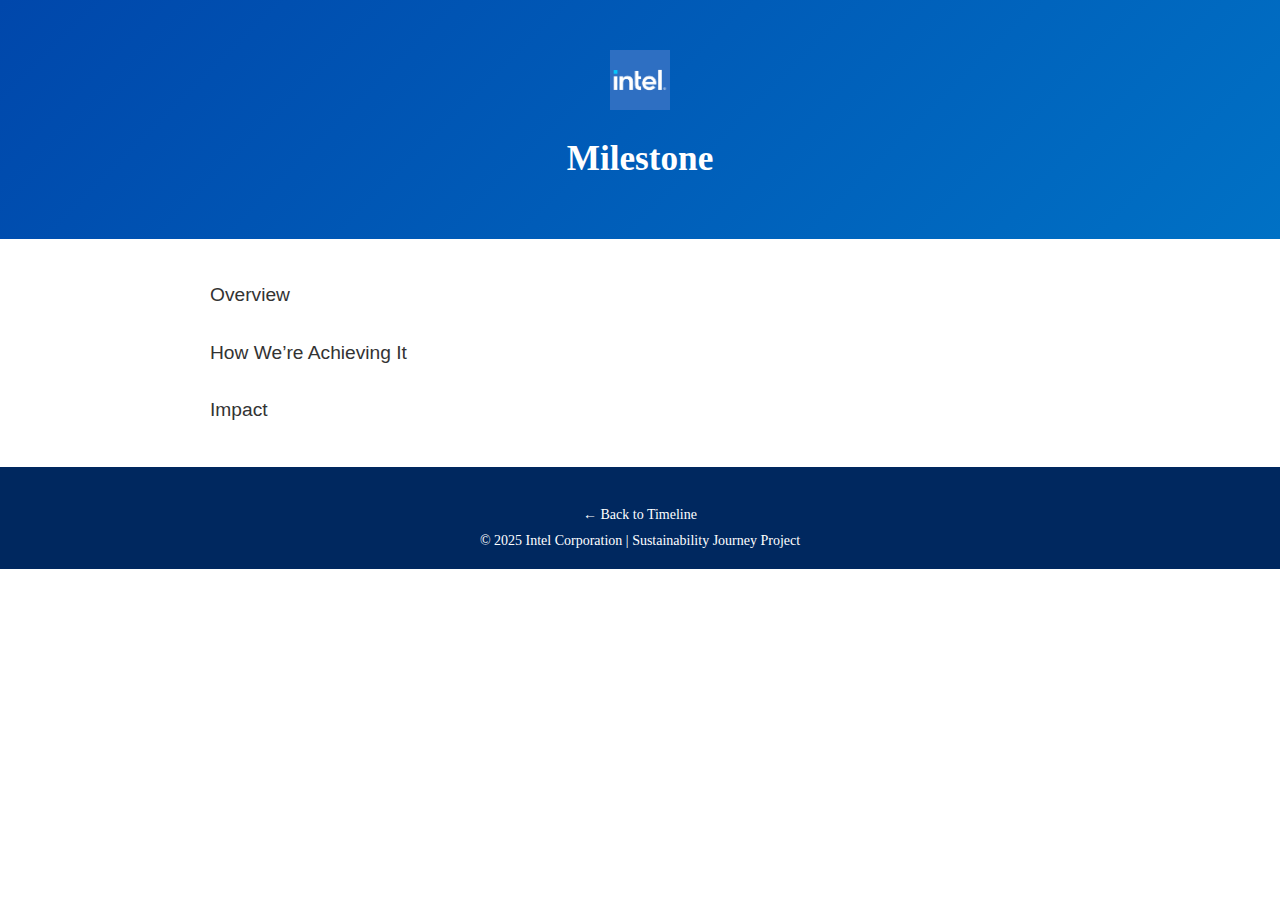
<file: milestone.html>
<!DOCTYPE html>
<html lang="en">
<head>
  <meta charset="UTF-8">
  <meta name="viewport" content="width=device-width, initial-scale=1.0">
  <title>Intel Milestone Details</title>
  <link rel="stylesheet" href="styles.css">
</head>
<body>
  <!-- Header -->
  <header class="hero milestone-hero">
    <!-- Google Translate dropdown (floats top-right) -->
    <div id="google_translate_element" class="lang-wrapper"></div>

    <!-- Centered Logo + Title -->
    <a href="index.html">
      <img src="images/intel-logo.png" alt="Intel Logo" class="logo">
    </a>
    <div class="header-center">
      <h1 id="milestone-title">Milestone</h1>
      <h2 id="milestone-subtitle"></h2>
    </div>
  </header>

  <!-- Main Content -->
  <main class="milestone-content">
    <section class="milestone-section">
      <h3>Overview</h3>
      <p id="milestone-overview"></p>
    </section>

    <section class="milestone-section">
      <h3>How We’re Achieving It</h3>
      <ul id="milestone-actions"></ul>
    </section>

    <section class="milestone-section">
      <h3>Impact</h3>
      <p id="milestone-impact"></p>
    </section>
  </main>

  <!-- Footer -->
  <footer class="footer">
    <a href="index.html#timeline" class="back-link">&larr; Back to Timeline</a>
    <p>&copy; 2025 Intel Corporation | Sustainability Journey Project</p>
  </footer>

  <!-- Milestone Script -->
  <script src="milestone.js"></script>

  <!-- Google Translate Script -->
  <script type="text/javascript">
    function googleTranslateElementInit() {
      new google.translate.TranslateElement(
        {
          pageLanguage: 'en',
          layout: google.translate.TranslateElement.InlineLayout.SIMPLE
        },
        'google_translate_element'
      );
    }
  </script>
  <script type="text/javascript" src="//translate.google.com/translate_a/element.js?cb=googleTranslateElementInit"></script>
<script>
  function fixGoogleTranslateIframe() {
    const interval = setInterval(() => {
      let iframe = document.querySelector('.goog-te-menu-frame');
      if (iframe) {
        let innerDoc = iframe.contentDocument || iframe.contentWindow.document;
        if (innerDoc) {
          let styleTag = innerDoc.createElement('style');
          styleTag.innerHTML = `
            body {
              max-height: 300px !important;
              overflow-y: auto !important;
              overflow-x: hidden !important;
              -webkit-overflow-scrolling: touch !important; /* enables smooth trackpad scrolling on Mac */
            }
          `;
          innerDoc.head.appendChild(styleTag);
          clearInterval(interval); // stop checking once applied
        }
      }
    }, 500);
  }

  // Run whenever user opens dropdown
  document.addEventListener("click", fixGoogleTranslateIframe);
</script>
</body>
</html>
</file>
<file: styles.css>
/* Reset */
* {
  margin: 0;
  padding: 0;
  box-sizing: border-box;
}

/* Hero Section */
.hero {
  background: linear-gradient(135deg, #004a99, #0071c5);
  color: white;
  text-align: center;
  padding: 60px 20px;
}

/* Fix Intel logo proportions */
.logo {
  height: 60px;   /* or whatever size works best */
  width: auto;    /* auto ensures it doesn’t stretch */
  object-fit: contain;
}


.mission-text {
  max-width: 800px;
  margin: 15px auto;
  font-size: 1.1rem;
}

.mission-subtext {
  font-size: 0.9rem;
  margin-top: 10px;
  opacity: 0.9;
}

/* Timeline Section */
.timeline-section {
  padding: 40px 20px;
  background: #f9f9f9;
  text-align: center;
}

.timeline-heading {
  font-size: 1.8rem;
  color: #004a99;
  margin-bottom: 20px;
}

.timeline-container {
  position: relative;
  display: flex;
  align-items: center;
}

.cards-wrapper {
  display: flex;
  gap: 30px;
  overflow-x: auto;
  scroll-behavior: smooth;
  padding: 20px;
}

.cards-wrapper::-webkit-scrollbar {
  display: none;
}

/* Card Flip */
.card {
  width: 240px;
  height: 340px;
  perspective: 1000px;
  flex: 0 0 auto;
  cursor: pointer;
}

.card-inner {
  position: relative;
  width: 100%;
  height: 100%;
  transition: transform 0.6s;
  transform-style: preserve-3d;
}

.card:hover .card-inner {
  transform: rotateY(180deg);
}

.card-front, .card-back {
  position: absolute;
  width: 100%;
  height: 100%;
  backface-visibility: hidden;
  border-radius: 10px;
  background: white;
  box-shadow: 0 4px 10px rgba(0,0,0,0.15);
  padding: 15px;
}

.card-front img {
  width: 100%;
  height: 140px;
  object-fit: contain;
  margin: 10px 0;
}

.card-back {
  background: #0071c5;
  color: white;
  transform: rotateY(180deg);
  display: flex;
  align-items: center;
  justify-content: center;
  padding: 20px;
  font-size: 0.95rem;
  text-align: center;
}

.highlight {
  font-size: 0.85rem;
  margin-top: 5px;
}

/* Arrows */
.scroll-btn {
  position: absolute;
  top: 50%;
  transform: translateY(-50%);
  font-size: 2rem;
  background: #0071c5;
  color: white;
  border: none;
  border-radius: 50%;
  cursor: pointer;
  padding: 10px;
  z-index: 10;
}

.left-btn { left: 10px; }
.right-btn { right: 10px; }

/* Footer */
footer {
  background: #00264d;
  color: white;
  text-align: center;
  padding: 15px 0;
  font-size: 0.9rem;
}
/* =========================
   Milestone Page Styling
   ========================= */

/* Hero section for milestone page */
.hero {
  background: linear-gradient(135deg, #0047ab, #0071c5);
  color: white;
  text-align: center;
  padding: 50px 20px;
}

.hero .logo {
  width: 80px;
  margin-bottom: 15px;
}

.hero h1 {
  font-size: 2.2rem;
  margin: 10px 0;
}

.hero p {
  font-size: 1.1rem;
  margin-top: 5px;
}

/* Main milestone content */
.milestone-content {
  max-width: 900px;
  margin: 40px auto;
  padding: 0 20px;
  line-height: 1.7;
  font-family: Arial, sans-serif;
}

.milestone-content h2 {
  font-size: 1.8rem;
  color: #0047ab;
  margin-bottom: 10px;
}

.milestone-content h3 {
  font-size: 1.2rem;
  color: #333;
  margin-bottom: 25px;
  font-weight: normal;
}

.milestone-content h4 {
  margin-top: 30px;
  font-size: 1.2rem;
  color: #0047ab;
}

.milestone-content p,
.milestone-content ul {
  font-size: 1rem;
  color: #222;
  margin-top: 10px;
}

.milestone-content ul {
  padding-left: 20px;
  list-style-type: disc;
}

/* Back link */
.back-link {
  margin-top: 40px;
  text-align: center;
}

.back-link a {
  text-decoration: none;
  font-weight: bold;
  color: #0047ab;
}

.back-link a:hover {
  text-decoration: underline;
}
/* Fix Back to Timeline link visibility */
.back-link a {
  text-decoration: none;
  font-weight: bold;
  color: #ffffff;   /* White text */
  transition: color 0.3s ease;
}

.back-link a:hover {
  color: #00bfff;   /* Light blue highlight on hover */
  text-decoration: underline;
}
/* Back to Timeline link fix */
.back-link {
  text-align: center;
  margin: 20px 0;
}

.back-link a {
  color: #ffffff !important;   /* Force white text */
  font-weight: bold;
  text-decoration: none;
  transition: color 0.3s ease;
}

.back-link a:hover {
  color: #00bfff !important;   /* Light blue when hovered */
  text-decoration: underline;
}
/* Footer Styling */
.footer {
  background-color: #00285f; /* Dark Intel blue */
  color: #ffffff;
  text-align: center;
  padding: 20px;
  font-size: 14px;
}

/* Back to Timeline link */
.footer .back-link {
  display: block;
  margin-bottom: 10px;
  color: #ffffff !important;   /* Force white */
  font-weight: bold;
  text-decoration: none;
  transition: color 0.3s ease;
}

.footer .back-link:hover {
  color: #00bfff !important;   /* Bright blue hover */
  text-decoration: underline;
}
/* Footer Styling */
.footer {
  background-color: #00285f; /* Dark Intel blue */
  color: #ffffff;
  text-align: center;
  padding: 20px;
  font-size: 14px;
}

/* Back to Timeline link */
.footer .back-link {
  display: block;
  margin-bottom: 10px;
  color: #ffffff !important;   /* Force white */
  font-weight: normal;         /* Default normal */
  text-decoration: none;
  transition: color 0.3s ease, font-weight 0.3s ease;
}

.footer .back-link:hover,
.footer .back-link:active {
  color: #00bfff !important;   /* Bright blue hover/click */
  font-weight: bold;           /* Bold when hover or click */
  text-decoration: underline;
}
/* Make hover/click instructions bold and readable */
.hero-section p {
  font-weight: bold;
  color: #fff; /* ensure it's visible on the blue background */
}

.hero-section p em {
  font-weight: bold;
  font-style: italic;
}
.instructions-section {
  text-align: center;
  margin: 30px 0;
}

.instructions {
  font-size: 1.1rem;
  color: #333;
  font-style: italic;
  line-height: 1.6;
}
</file>
